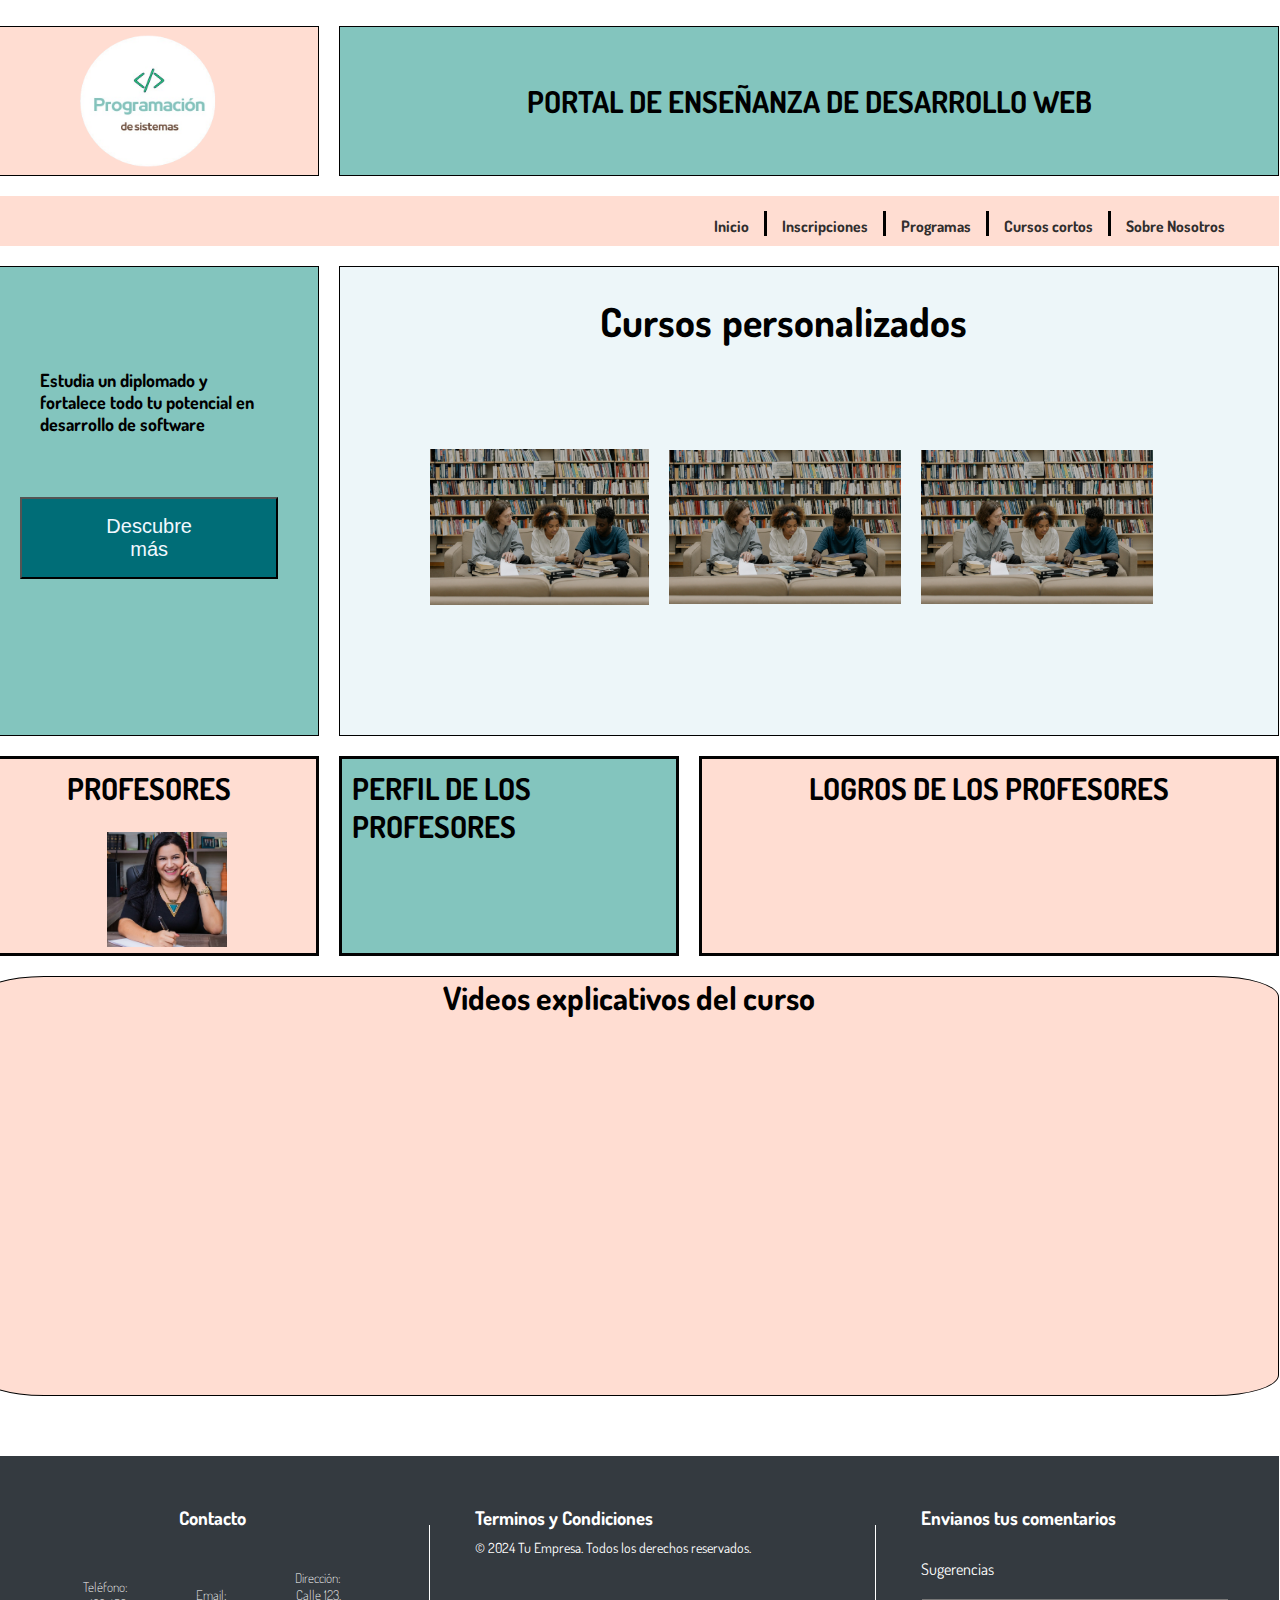
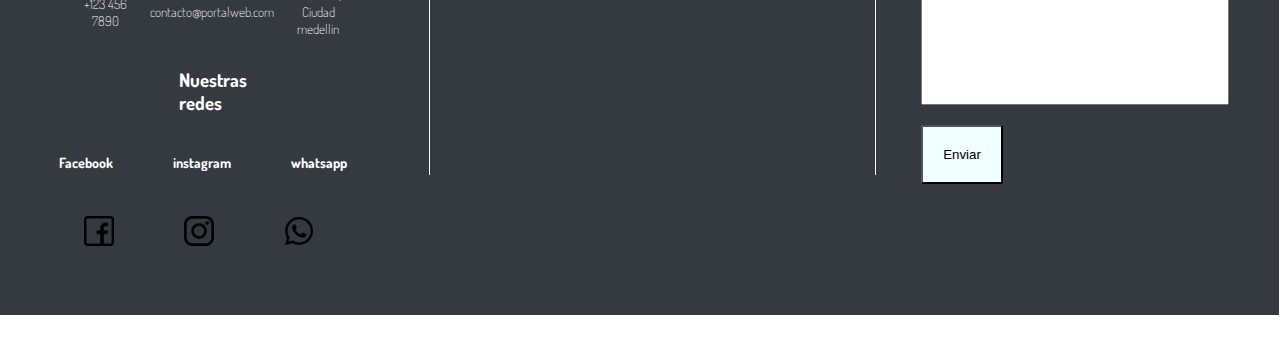
<file: index.html>
<!DOCTYPE html>
<html lang="en">
<head>
    <meta charset="UTF-8">
    <meta name="viewport" content="width=device-width, initial-scale=1.0">
    <title>Document</title>
    <link rel="stylesheet" href="style.css">

    <link rel="preconnect" href="https://fonts.googleapis.com">
    <link rel="preconnect" href="https://fonts.gstatic.com" crossorigin>
    <link href="https://fonts.googleapis.com/css2?family=Dosis:wght@200..800&family=Play:wght@400;700&display=swap" rel="stylesheet">


</head>
<body>
    <div class="container-p">

        
        <div class="cont-h c1"><img class="img-logo" src="imagenes/Feminine_Butterfly_Logo__5_-removebg-preview.png" alt="logo" width="190px" height="auto"></div>

        <div class="cont-h c2">
                <h1>PORTAL DE ENSEÑANZA DE DESARROLLO WEB</h1>
        </div>

        <div class="cont-h c3" >
            <nav> 
               
                <ul>
                    <li><a href="index.html"><h3 class="nave">Inicio</h3></a></li>
                    <div class="linea"></div>
                    <li><a href="inscripciones.html"><h3>Inscripciones</h3></a></li>
                    <div class="linea"></div>
                    <li><a href="programas.html"><h3>Programas</h3></a></li>
                    <div class="linea"></div>
                    <li><a href="cursos-cortos.html"><h3>Cursos cortos</h3></a></li>
                    <div class="linea"></div>
                    <li><a href="contacto.html"><h3 class="nave">Sobre Nosotros</h3></a></li>
                
                </ul>
            </nav>
        </div>

        <div class="cont-h c4">
            <div class="parrafo"><h2>Estudia un diplomado y fortalece todo tu potencial en desarrollo de software</h2>
            </div>
            <button><a class="button" href="programas.html">Descubre más</a></button>
        </div>



       
       
<div class="cont-h c5">
    <div class="titulo-imagenes"><h1>Cursos</h1> <h1>personalizados</h1></div>
            <div class="carousel">
                    <div class="slides">
                        <div class="slide"><a class="link" href=""><img class="img-1" src="imagenes/pexels-cottonbro-6344239.jpg" alt="img1"></a></div>
                        <div class="slide"><a class="link" href=""><img class="img-2" src="imagenes/pexels-pavel-danilyuk-5496463.jpg" alt="img2" width="150px"height="150px"></a></div>
                        <div class="slide"><a class="link" href=""><img class="img-3" src="imagenes/pexels-fauxels-3184644.jpg" alt="img3"></a></div> 
                  </div>
              </div>


                

                <div class="carousel">
                    <div class="slides">
                        <div class="slide"><img class="img-1" src="imagenes/pexels-cottonbro-6344239.jpg" alt="img1" > </div>
                        <div class="slide"><img class="img-2" src="imagenes/pexels-pavel-danilyuk-5496463.jpg" alt="img2"></div>
                        <div class="slide"><img class="img-3" src="imagenes/pexels-fauxels-3184644.jpg" alt="img3" ></div>
                       
                    </div>
                </div>

                 

                  <div class="carousel">
                    <div class="slides">
                        <div class="slide"><img class="img-1" src="imagenes/pexels-cottonbro-6344239.jpg" alt="img1"></div>
                        <div class="slide"><img class="img-2" src="imagenes/pexels-pavel-danilyuk-5496463.jpg" alt="img2"></div>
                        <div class="slide"><img class="img-3" src="imagenes/pexels-fauxels-3184644.jpg" alt="img3"></div>
                    </div>
                </div>      
</div>



        
        <div class="cont-h c6">
            <h1>PROFESORES</h1>
            <a href="profesor.html"> 
            <img src="imagenes/attorney-7236482_1280.jpg" alt="img4" >
            </a> 
        </div>

        <div class="cont-h c7">
            <h1>PERFIL DE LOS PROFESORES</h1>
        </div>
        
        <div class="cont-h c8">
            <h1>LOGROS DE LOS PROFESORES</h1>
        </div>
        
        <div class="cont-h c9">
            <h1>Videos explicativos del curso</h1>
        </div>

        <div class="cont-h c10"> 
            <iframe width="250" height="200" src="https://www.youtube.com/embed/adventure1" title="YouTube video player" frameborder="0" allowfullscreen></iframe>
            <iframe width="250" height="200" src="https://www.youtube.com/embed/adventure2" title="YouTube video player" frameborder="0" allowfullscreen></iframe>
            <iframe width="250" height="200" src="https://www.youtube.com/embed/adventure3" title="YouTube video player" frameborder="0" allowfullscreen></iframe>
        </div>

        <div class="cont-h c11">
            <footer class="footer">
                <div class="division2"></div>
                <div class="footer-section parte1">
                    <h3>Contacto</h3></br>
                    <ul>
                        <li>Teléfono: +123 456 7890</li><br>
                        <li>Email: <br>contacto@portalweb.com</li><br>
                        <li>Dirección: <br>Calle 123, Ciudad medellin</li>
                    </ul>
                    <br>
                    <h3>Nuestras redes</h3>
                <div class="redes">
                    <h4 class="redesh1"> Facebook</h4>
                    <h4 class="redesh1"> instagram</h4>
                    <h4 class="redesh1"> whatsapp</h4>
                </div>
        <div class="iconos">

             <a href=""><img src="imagenes/facebook.png" alt="Facebook" width="30px" height="auto"></a> 
             <a href=""><img src="imagenes/logotipo-de-instagram.png" alt="instagram" width="30px" height="auto"></a> 
             <a href=""><img src="imagenes/whatsapp.png" alt="whatsapp" width="30px" height="auto"></a> 
              
        </div>


            
            
                </div>
                <div class="division2"></div>
                <div class="footer-section parte2">
                    <h3>Terminos y Condiciones</h3>
                    <p>&copy; 2024 Tu Empresa. Todos los derechos reservados.</p>
                </div>
                <div class="footer-section parte3">
                    <h3>Envianos tus comentarios</h3>
                    <form action="#" method="post"></br>
                        <label for="full-name" class="buzon">Sugerencias</label></br><br>
                        <input type="text" id="full-name" name="full_name" required></br>
                    </br>
                        <button type="submit" class="formulario3">Enviar</button>
                    </form>



                </footer>
                </div>
            
        </div>
 </div>
</body>
</html>
</file>
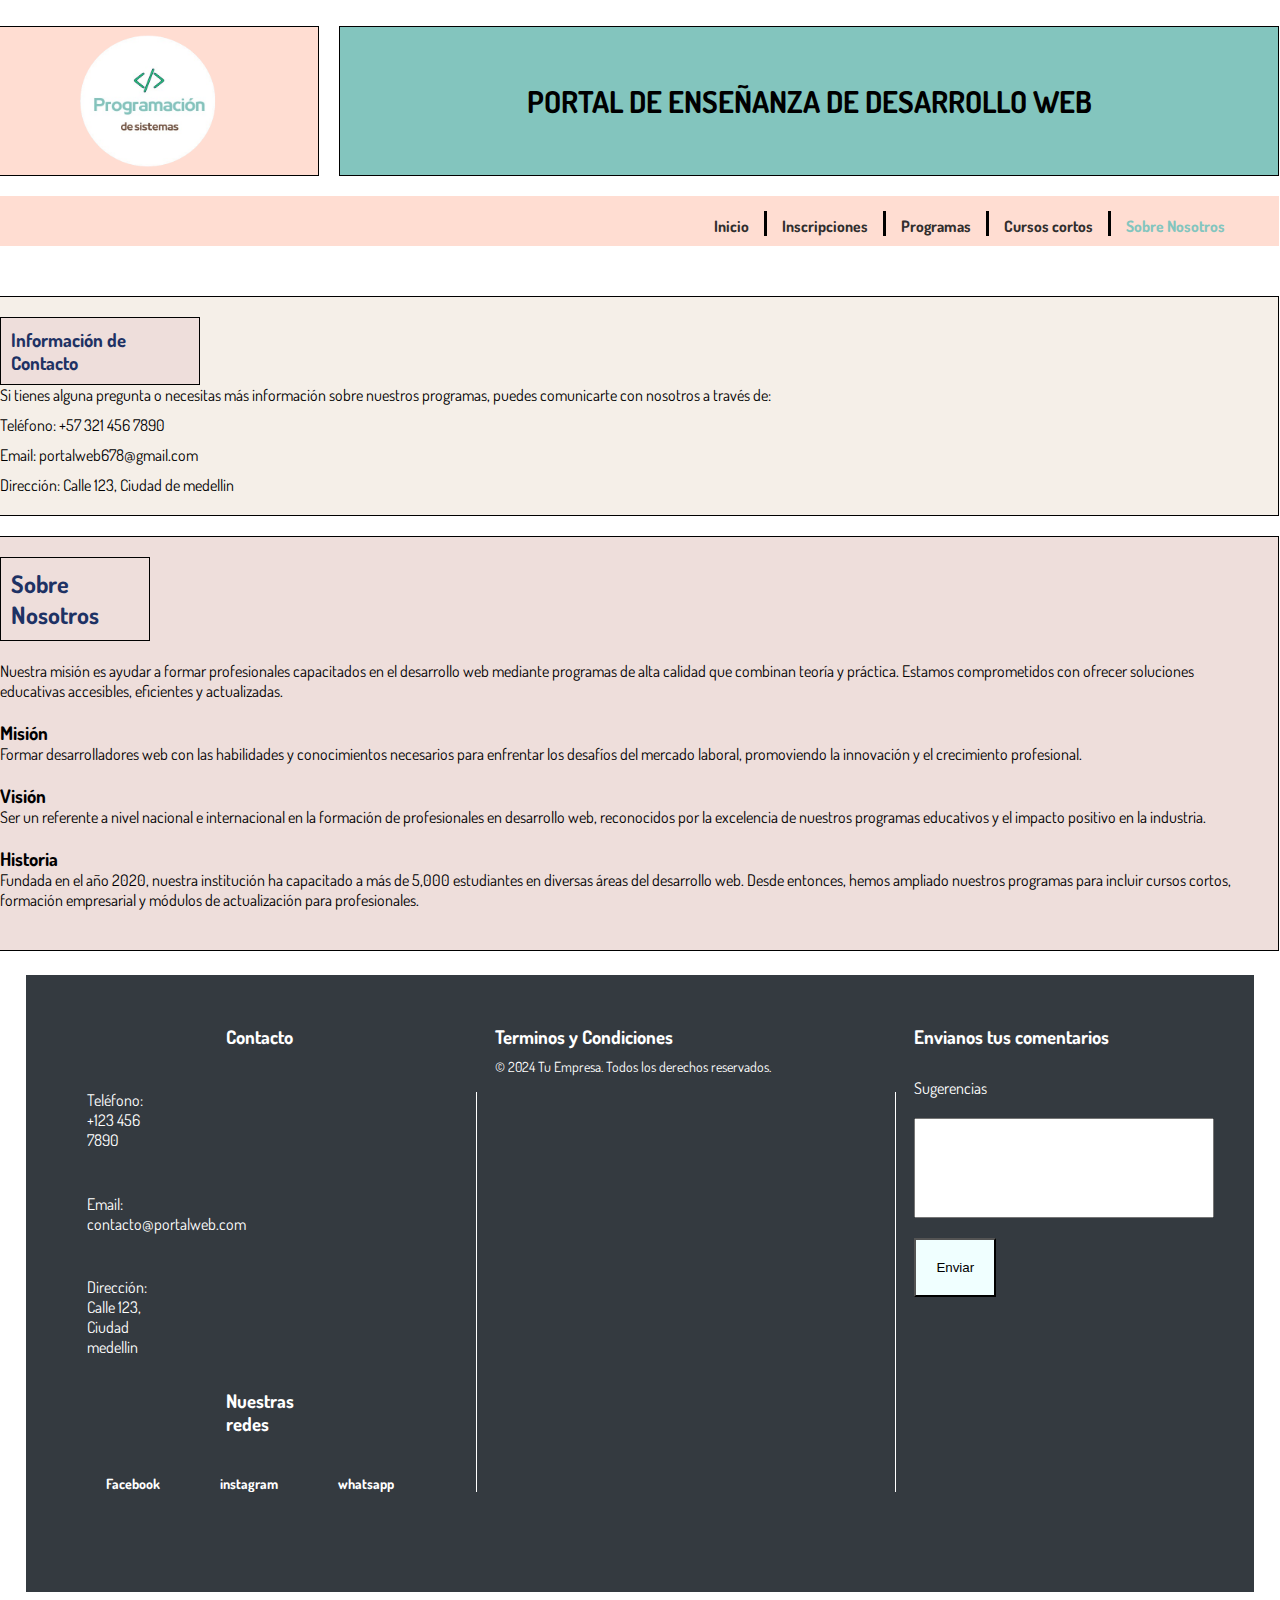
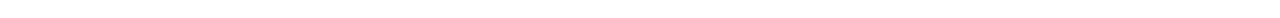
<file: contacto.html>
<!DOCTYPE html>
<html lang="en">
<head>
    <meta charset="UTF-8">
    <meta name="viewport" content="width=device-width, initial-scale=1.0">
    <title>Sobre Nosotros</title>
    <link rel="stylesheet" href="contacto.css">
    <link rel="preconnect" href="https://fonts.googleapis.com">
    <link rel="preconnect" href="https://fonts.gstatic.com" crossorigin>
    <link href="https://fonts.googleapis.com/css2?family=Dosis:wght@200..800&family=Play:wght@400;700&display=swap" rel="stylesheet">
</head>
<body>
    <div class="container-p">
        <div class="cont-h c1"><img class="img-logo" src="imagenes/Feminine_Butterfly_Logo__5_-removebg-preview.png" alt="logo" width="190px" height="auto"></div>

        <div class="cont-h c2">
            <h1>PORTAL DE ENSEÑANZA DE DESARROLLO WEB</h1>
        </div>

        <div class="cont-h c3">
            <nav>
                <ul>
                    <li><a href="index.html"><h3>Inicio</h3></a></li>
                    <div class="linea"></div>
                    <li><a href="inscripciones.html"><h3>Inscripciones</h3></a></li>
                    <div class="linea"></div>
                    <li><a href="programas.html"><h3>Programas</h3></a></li>
                    <div class="linea"></div>
                    <li><a href="cursos-cortos.html"><h3>Cursos cortos</h3></a></li>
                    <div class="linea"></div>
                    <li><a href="contacto.html"><h3 class="nave">Sobre Nosotros</h3></a></li>
                </ul>
            </nav>
        </div>

        <div class="content">
            <h2>Sobre Nosotros</h2>
            <p>Nuestra misión es ayudar a formar profesionales capacitados en el desarrollo web mediante programas de alta calidad que combinan teoría y práctica. Estamos comprometidos con ofrecer soluciones educativas accesibles, eficientes y actualizadas.</p>

            <h3>Misión</h3>
            <p>Formar desarrolladores web con las habilidades y conocimientos necesarios para enfrentar los desafíos del mercado laboral, promoviendo la innovación y el crecimiento profesional.</p>

            <h3>Visión</h3>
            <p>Ser un referente a nivel nacional e internacional en la formación de profesionales en desarrollo web, reconocidos por la excelencia de nuestros programas educativos y el impacto positivo en la industria.</p>

            <h3>Historia</h3>
            <p>Fundada en el año 2020, nuestra institución ha capacitado a más de 5,000 estudiantes en diversas áreas del desarrollo web. Desde entonces, hemos ampliado nuestros programas para incluir cursos cortos, formación empresarial y módulos de actualización para profesionales.</p>
        </div>

        <div class="additional-info">
            <h3>Información de Contacto</h3>
            <p>Si tienes alguna pregunta o necesitas más información sobre nuestros programas, puedes comunicarte con nosotros a través de:</p>
            <ul>
                <li>Teléfono: +57 321 456 7890</li>
                <li>Email: portalweb678@gmail.com</li>
                <li>Dirección: Calle 123, Ciudad de medellin</li>
            </ul>
      </div>
    </div>
    <div class="cont-h c11">
        <footer class="footer">
            <div class="division2"></div>
            <div class="footer-section parte1">
                <h3>Contacto</h3></br>
                <ul>
                    <li>Teléfono: +123 456 7890</li><br>
                    <li>Email: <br>contacto@portalweb.com</li><br>
                    <li>Dirección: <br>Calle 123, Ciudad medellin</li>
                </ul>
                <br>
                <h3>Nuestras redes</h3>
            <div class="redes">
                <h4 class="redesh1"> Facebook</h4>
                <h4 class="redesh1"> instagram</h4>
                <h4 class="redesh1"> whatsapp</h4>
            </div>
    <div class="iconos">

         <a href=""><img src="imagenes/facebook.png" alt="Facebook" width="30px" height="auto"></a> 
         <a href=""><img src="imagenes/logotipo-de-instagram.png" alt="instagram" width="30px" height="auto"></a> 
         <a href=""><img src="imagenes/whatsapp.png" alt="whatsapp" width="30px" height="auto"></a> 
          
    </div>


        
        
            </div>
            <div class="division2"></div>
            <div class="footer-section parte2">
                <h3>Terminos y Condiciones</h3>
                <p>&copy; 2024 Tu Empresa. Todos los derechos reservados.</p>
            </div>
            <div class="footer-section parte3">
                <h3>Envianos tus comentarios</h3>
                <form action="#" method="post"></br>
                    <label for="full-name" class="buzon">Sugerencias</label></br><br>
                    <input type="text" id="full-name" name="full_name" required></br>
                </br>
                    <button type="submit" class="formulario3">Enviar</button>
                </form>



            </footer>
            </div>
        
    </div>
</div>
</body>
</html>
</file>
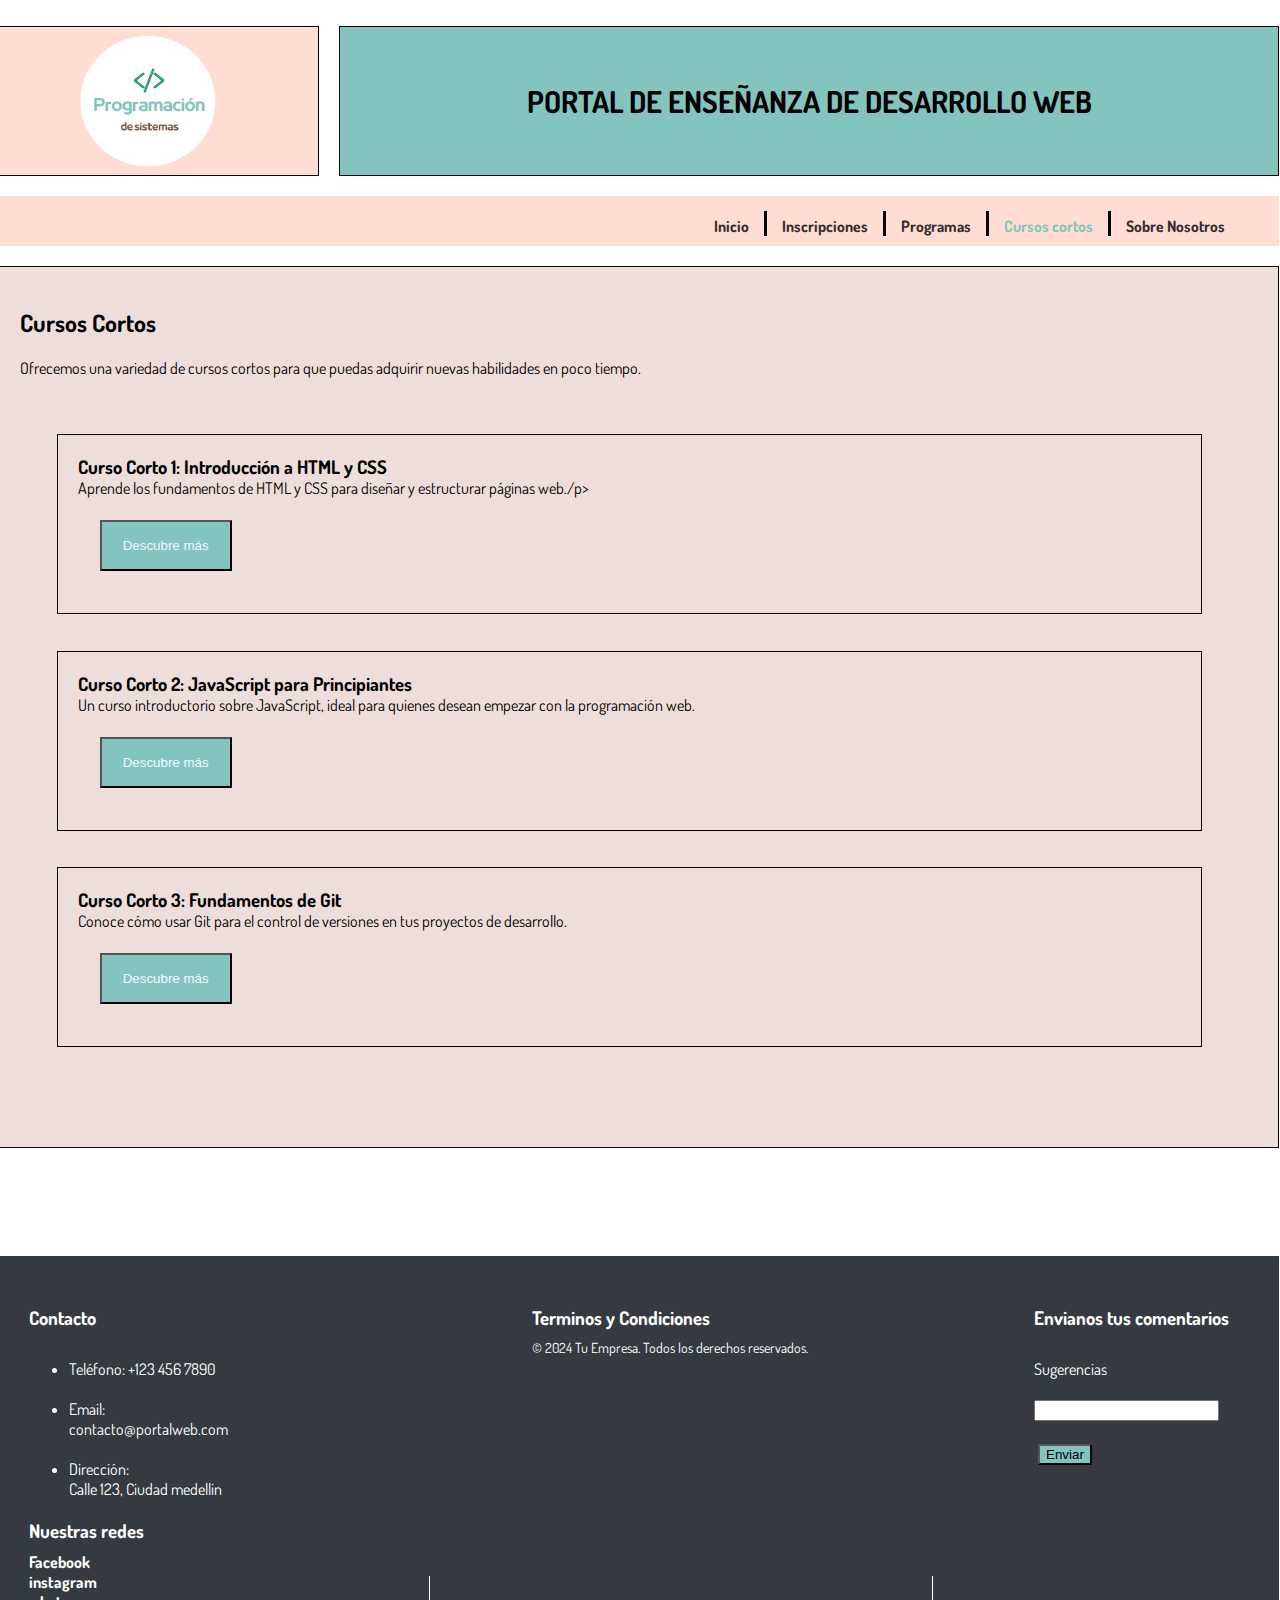
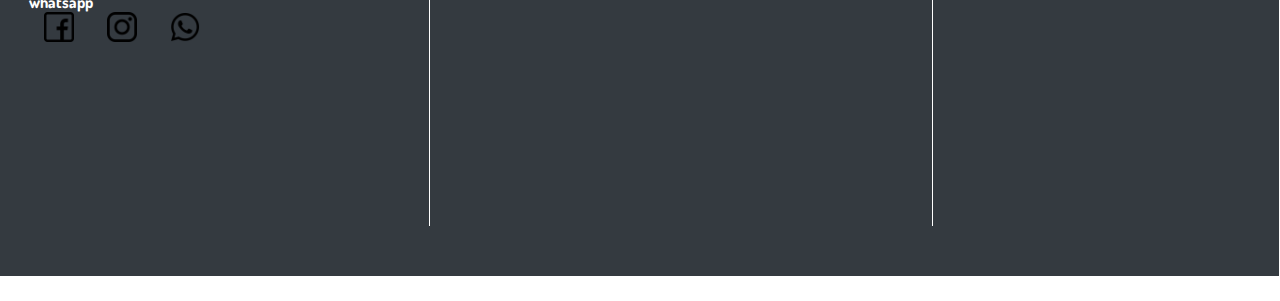
<file: cursos-cortos.html>
<!DOCTYPE html>
<html lang="en">
<head>
    <meta charset="UTF-8">
    <meta name="viewport" content="width=device-width, initial-scale=1.0">
    <title>cursos cortos</title>
    <link rel="stylesheet" href="cursos-cortos.css">
    <link rel="preconnect" href="https://fonts.googleapis.com">
    <link rel="preconnect" href="https://fonts.gstatic.com" crossorigin>
    <link href="https://fonts.googleapis.com/css2?family=Dosis:wght@200..800&family=Play:wght@400;700&display=swap" rel="stylesheet">
</head>
<body>
 
    <div class="container-p">
        <div class="cont-h c1"><img class="img-logo" src="imagenes/Feminine_Butterfly_Logo__5_-removebg-preview.png" alt="logo" width="190px" height="auto"></div>

        <div class="cont-h c2">
                <h1>PORTAL DE ENSEÑANZA DE DESARROLLO WEB</h1>
        </div>

        <div class="cont-h c3" >
            <nav> 
               
                <ul>
                    <li><a href="index.html"><h3>Inicio</h3></a></li>
                    <div class="linea"></div>
                    <li><a href="inscripciones.html"><h3>Inscripciones</h3></a></li>
                    <div class="linea"></div>
                    <li><a href="programas.html"><h3>Programas</h3></a></li>
                    <div class="linea"></div>
                    <li><a href="cursos-cortos.html"><h3  class="nave">Cursos cortos</h3></a></li>
                    <div class="linea"></div>
                    <li><a href="contacto.html"><h3>Sobre Nosotros</h3></a></li>
                </ul>
            </nav>
        </div>


        <main class="c4">
            <div>
                <h2>Cursos Cortos</h2></br>
                <p>Ofrecemos una variedad de cursos cortos para que puedas adquirir nuevas habilidades en poco tiempo.</p>
            </div></br>

       
            <div class="programas">
                <h3>Curso Corto 1: Introducción a HTML y CSS</h3>
                <p>Aprende los fundamentos de HTML y CSS para diseñar y estructurar páginas web./p>
                <button><a class="button" href="">Descubre más</a></button>
            
            </div>
    
          


                <div class="programas">
                    <h3>Curso Corto 2: JavaScript para Principiantes</h3>
                    <p>Un curso introductorio sobre JavaScript, ideal para quienes desean empezar con la programación web.</p>
                    <button><a class="button" href="">Descubre más</a></button>
                </div>
    
    
                <div class="programas">
                    <h3>Curso Corto 3: Fundamentos de Git</h3>
                    <p>Conoce cómo usar Git para el control de versiones en tus proyectos de desarrollo.</p>
                    <button><a class="button" href="">Descubre más</a></button>
                </div>

       


        </main>

   

        <div class="cont-h c11">
            <footer class="footer">
                <div class="division2"></div>
                <div class="footer-section parte1">
                    <h3>Contacto</h3></br>
                    <ul>
                        <li>Teléfono: +123 456 7890</li><br>
                        <li>Email: <br>contacto@portalweb.com</li><br>
                        <li>Dirección: <br>Calle 123, Ciudad medellin</li>
                    </ul>
                    <br>
                    <h3>Nuestras redes</h3>
                <div class="redes">
                    <h4 class="redesh1"> Facebook</h4>
                    <h4 class="redesh1"> instagram</h4>
                    <h4 class="redesh1"> whatsapp</h4>
                </div>
        <div class="iconos">

             <a href=""><img src="imagenes/facebook.png" alt="Facebook" width="30px" height="auto"></a> 
             <a href=""><img src="imagenes/logotipo-de-instagram.png" alt="instagram" width="30px" height="auto"></a> 
             <a href=""><img src="imagenes/whatsapp.png" alt="whatsapp" width="30px" height="auto"></a> 
              
        </div>


            
            
                </div>
                <div class="division2"></div>
                <div class="footer-section parte2">
                    <h3>Terminos y Condiciones</h3>
                    <p>&copy; 2024 Tu Empresa. Todos los derechos reservados.</p>
                </div>
                <div class="footer-section parte3">
                    <h3>Envianos tus comentarios</h3>
                    <form action="#" method="post"></br>
                        <label for="full-name" class="buzon">Sugerencias</label></br><br>
                        <input type="text" id="full-name" name="full_name" required></br>
                    </br>
                        <button type="submit" class="formulario3">Enviar</button>
                    </form>



                </footer>
                </div>
            
        </div>
 </div>
</body>
</html>
</file>
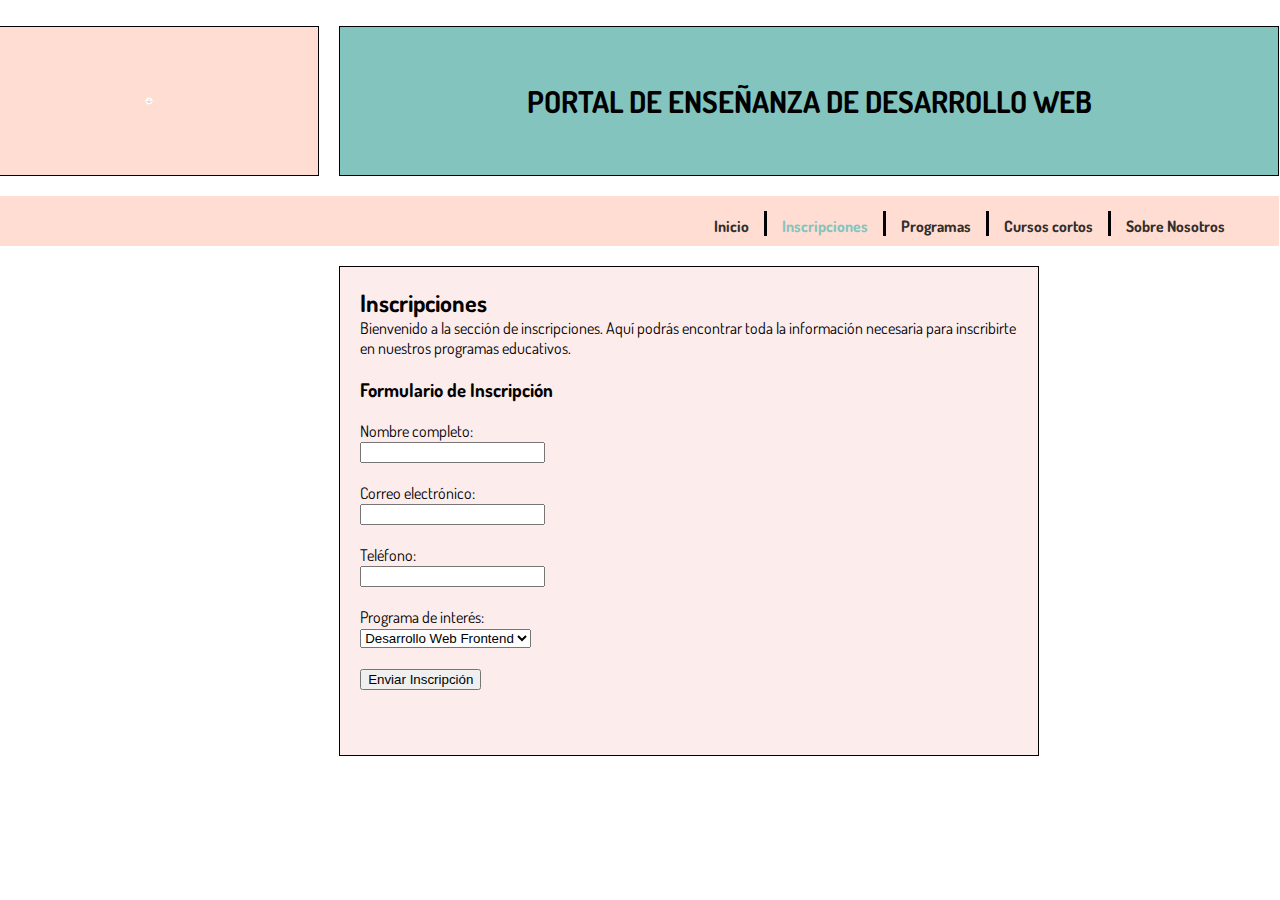
<file: inscripciones.html>
<!DOCTYPE html>
<html lang="en">
<head>
    <meta charset="UTF-8">
    <meta name="viewport" content="width=device-width, initial-scale=1.0">
    <title>Inscripciones</title>
    <link rel="stylesheet" href="inscripciones.css">
    <link rel="preconnect" href="https://fonts.googleapis.com">
    <link rel="preconnect" href="https://fonts.gstatic.com" crossorigin>
    <link href="https://fonts.googleapis.com/css2?family=Dosis:wght@200..800&family=Play:wght@400;700&display=swap" rel="stylesheet">

</head>
<body>
    <div class="container-p">
        <div class="cont-h c1"><img class="img-logo" src="imagenes/Feminine_Butterfly_Logo__5_-removebg-preview.png" alt="logo" width="10px" height="auto"></div>

        <div class="cont-h c2">
            <h1>PORTAL DE ENSEÑANZA DE DESARROLLO WEB</h1>
        </div>

        <div class="cont-h c3">
            <nav>
                <ul>
                    <li><a href="index.html"><h3>Inicio</h3></a></li>
                    <div class="linea"></div>
                    <li><a href="inscripciones.html"><h3 class="nave">Inscripciones</h3></a></li>
                    <div class="linea"></div>
                    <li><a href="programas.html"><h3>Programas</h3></a></li>
                    <div class="linea"></div>
                    <li><a href="cursos-cortos.html"><h3>Cursos cortos</h3></a></li>
                    <div class="linea"></div>
                    <li><a href="contacto.html"><h3 >Sobre Nosotros</h3></a></li>
                </ul>
            </nav>
        </div>

        <div class="content">
            <h2>Inscripciones</h2>
            <p>Bienvenido a la sección de inscripciones. Aquí podrás encontrar toda la información necesaria para inscribirte en nuestros programas educativos.</p>
        </br>

        <div class="formulario1">
            <h3>Formulario de Inscripción</h3>
                 <form action="#" method="post"></br>
                <label for="full-name">Nombre completo:</label></br>
                <input type="text" id="full-name" name="full_name" required></br>
                
            </br><label for="email">Correo electrónico:</label></br>
                <input type="email" id="email" name="email" required></br>
                
            </br><label for="phone">Teléfono:</label></br>
                <input type="tel" id="phone" name="phone" required></br>
                
            </br><label for="program">Programa de interés:</label> </br>
            <select id="program" name="program" required></br>
                    <option value="frontend">Desarrollo Web Frontend</option>
                    <option value="backend">Desarrollo Web Backend</option>
                    <option value="fullstack">Desarrollo Full Stack</option>
                </select>
            </br>
        </br>
                
                <button type="submit">Enviar Inscripción</button>
            </form>
        </div>
</div>






<div class="cont-h c11">
    <footer class="footer">
        <div class="division2"></div>
        <div class="footer-section parte1">
            <h3>Contacto</h3></br>
            <ul>
                <li>Teléfono: +123 456 7890</li><br>
                <li>Email: <br>contacto@portalweb.com</li><br>
                <li>Dirección: <br>Calle 123, Ciudad medellin</li>
            </ul>
            <br>
            <h3>Nuestras redes</h3>
        <div class="redes">
            <h4 class="redesh1"> Facebook</h4>
            <h4 class="redesh1"> instagram</h4>
            <h4 class="redesh1"> whatsapp</h4>
        </div>
<div class="iconos">

     <a href=""><img src="imagenes/facebook.png" alt="Facebook" width="30px" height="auto"></a> 
     <a href=""><img src="imagenes/logotipo-de-instagram.png" alt="instagram" width="30px" height="auto"></a> 
     <a href=""><img src="imagenes/whatsapp.png" alt="whatsapp" width="30px" height="auto"></a> 
      
</div>
            </div>
        <div class="division2"></div>
        <div class="footer-section parte2">
            <h3>Terminos y Condiciones</h3>
            <p>&copy; 2024 Tu Empresa. Todos los derechos reservados.</p>
        </div>
        <div class="footer-section parte3">
            <h3>Envianos tus comentarios</h3>
            <form action="#" method="post"></br>
                <label for="full-name" class="buzon">Sugerencias</label></br><br>
                <input type="text" id="full-name" name="full_name" required></br>
            </br>
                <button type="submit" class="formulario3">Enviar</button>
            </form>
        </footer>
        </div>
    
</div>
</div>
</body>
</html>
</file>
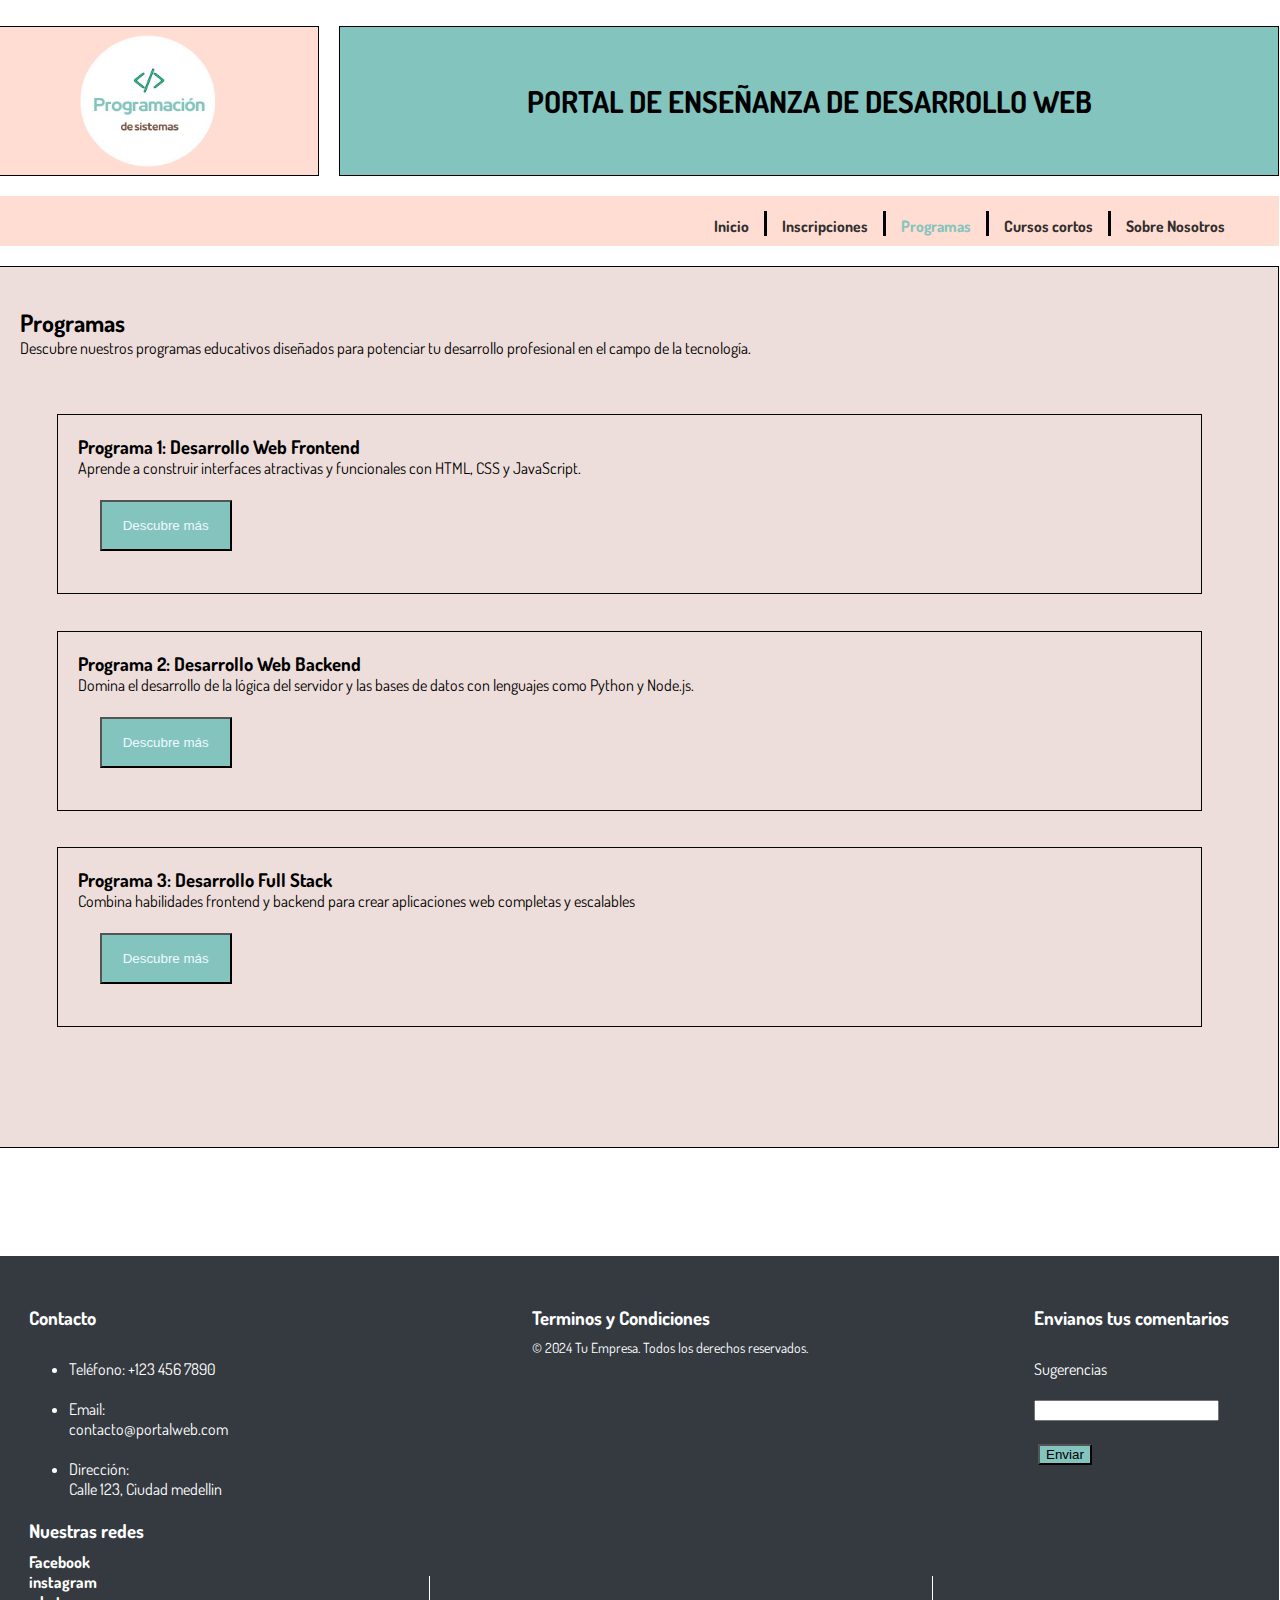
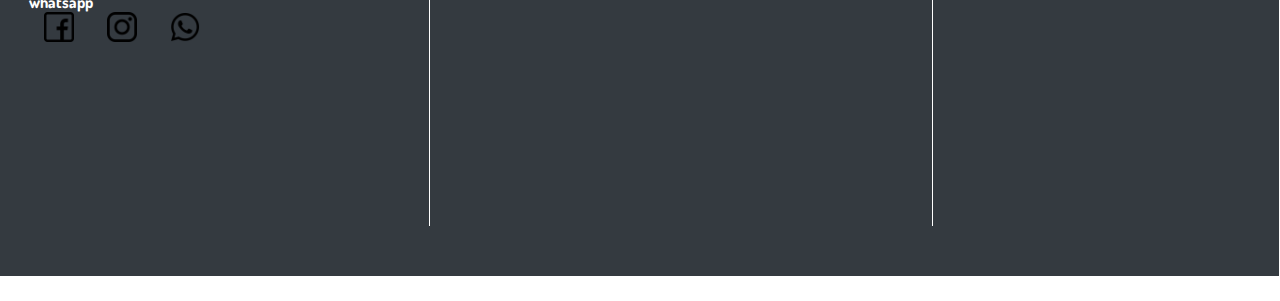
<file: programas.html>
<!DOCTYPE html>
<html lang="en">
<head>
    <meta charset="UTF-8">
    <meta name="viewport" content="width=device-width, initial-scale=1.0">
    <title>Programas</title>
    <link rel="stylesheet" href="cursos-cortos.css">
    <link rel="preconnect" href="https://fonts.googleapis.com">
    <link rel="preconnect" href="https://fonts.gstatic.com" crossorigin>
    <link href="https://fonts.googleapis.com/css2?family=Dosis:wght@200..800&family=Play:wght@400;700&display=swap" rel="stylesheet">

</head>
<body>
    <div class="container-p">
        <div class="cont-h c1"><img class="img-logo" src="imagenes/Feminine_Butterfly_Logo__5_-removebg-preview.png" alt="logo" width="190px" height="auto"></div>

        <div class="cont-h c2">
                <h1>PORTAL DE ENSEÑANZA DE DESARROLLO WEB</h1>
        </div>

        <div class="cont-h c3" >
            <nav> 
               
                <ul>
                    <li><a href="index.html"><h3>Inicio</h3></a></li>
                    <div class="linea"></div>
                    <li><a href="inscripciones.html"><h3>Inscripciones</h3></a></li>
                    <div class="linea"></div>
                    <li><a href="programas.html"><h3 class="nave1">Programas</h3></a></li>
                    <div class="linea"></div>
                    <li><a href="cursos-cortos.html"><h3>Cursos cortos</h3></a></li>
                    <div class="linea"></div>
                    <li><a href="contacto.html"><h3>Sobre Nosotros</h3></a></li>
                </ul>
            </nav>
        </div>


        <main class="c4">
            <div>
                <h2>Programas</h2>
                <p>Descubre nuestros programas educativos diseñados para potenciar tu desarrollo profesional en el campo de la tecnología.</br></p>
            </div></br>

       
            <div class="programas">
                <h3>Programa 1: Desarrollo Web Frontend</h3>
                <p>Aprende a construir interfaces atractivas y funcionales con HTML, CSS y JavaScript.</p>
                <button><a class="button" href="">Descubre más</a></button>
            
            </div>
    
    
                <div class="programas">
                    <h3>Programa 2: Desarrollo Web Backend</h3>
                    <p>Domina el desarrollo de la lógica del servidor y las bases de datos con lenguajes como Python y Node.js.</p>
                    <button><a class="button" href="">Descubre más</a></button>
                </div>
    
    
                <div class="programas">
                    <h3>Programa 3: Desarrollo Full Stack</h3>
                    <p>Combina habilidades frontend y backend para crear aplicaciones web completas y escalables</p>
                    <button><a class="button" href="">Descubre más</a></button>
                </div>

       


        </main>

   
        <div class="cont-h c11">
            <footer class="footer">
                <div class="division2"></div>
                <div class="footer-section parte1">
                    <h3>Contacto</h3></br>
                    <ul>
                        <li>Teléfono: +123 456 7890</li><br>
                        <li>Email: <br>contacto@portalweb.com</li><br>
                        <li>Dirección: <br>Calle 123, Ciudad medellin</li>
                    </ul>
                    <br>
                    <h3>Nuestras redes</h3>
                <div class="redes">
                    <h4 class="redesh1"> Facebook</h4>
                    <h4 class="redesh1"> instagram</h4>
                    <h4 class="redesh1"> whatsapp</h4>
                </div>
        <div class="iconos">

             <a href=""><img src="imagenes/facebook.png" alt="Facebook" width="30px" height="auto"></a> 
             <a href=""><img src="imagenes/logotipo-de-instagram.png" alt="instagram" width="30px" height="auto"></a> 
             <a href=""><img src="imagenes/whatsapp.png" alt="whatsapp" width="30px" height="auto"></a> 
              
        </div>


            
            
                </div>
                <div class="division2"></div>
                <div class="footer-section parte2">
                    <h3>Terminos y Condiciones</h3>
                    <p>&copy; 2024 Tu Empresa. Todos los derechos reservados.</p>
                </div>
                <div class="footer-section parte3">
                    <h3>Envianos tus comentarios</h3>
                    <form action="#" method="post"></br>
                        <label for="full-name" class="buzon">Sugerencias</label></br><br>
                        <input type="text" id="full-name" name="full_name" required></br>
                    </br>
                        <button type="submit" class="formulario3">Enviar</button>
                    </form>



                </footer>
                </div>
            
        </div>
 </div>
</body>
</html>









































































































































































































        <!-- <main class="cont-h c4">
           <div><h2>Programas</h2>
            <p>Descubre nuestros programas educativos diseñados para potenciar tu desarrollo profesional en el campo de la tecnología.</p>
        </div>


        <div class="programas">
            <h3>Programa 1: Desarrollo Web Frontend</h3>
            <p>Aprende a construir interfaces atractivas y funcionales con HTML, CSS y JavaScript.</p>
            <button><a class="button" href="">Descubre más</a></button>
        
        </div>


            <div class="programas">
                <h3>Programa 2: Desarrollo Web Backend</h3>
                <p>Domina el desarrollo de la lógica del servidor y las bases de datos con lenguajes como Python y Node.js.</p>
                <button><a class="button" href="">Descubre más</a></button>
            </div>


            <div class="programas">
                <h3>Programa 3: Desarrollo Full Stack</h3>
                <p>Combina habilidades frontend y backend para crear aplicaciones web completas y escalables.</p>
                <button><a class="button" href="">Descubre más</a></button>
            </div>
        </main>

   

        <div class="cont-h c11">
            <footer class="footer">
                <div class="division2"></div>
                <div class="footer-section parte1">
                    <h3>Sección 1</h3>
                    <p>lorem hsbjcdbm.</p>
                </div>
                <div class="division2"></div>
                <div class="footer-section parte2">
                    <h3>Sección 2</h3>
                    <p>kjdfhafdhjajhavkfkjkjaj.</p>
                </div>
                <div class="footer-section parte3">
                    <h3>Sección 3</h3>
                    <p>kdjfadfnandnn,nvn</p>
                </footer>
                </div>
            
        </div>
 </div>
</body>
</html>

</body>
</html>
 -->
</file>
<file: style.css>
*{margin: 0;

}

body{

    font-family: "Dosis", sans-serif;
    font-optical-sizing: auto;
    font-weight: weight;
    font-style: normal;
 
    margin:2%;

}

.container-p{
        padding-left:8%;
        max-width: 100%;
        background-color: rgb(255, 255, 255);
        justify-content: center;
        display: grid;
        grid-template-columns: repeat(12, 100px);
        grid-template-rows: 150px 50px 250px 200px 200px 200px 200px ;
        gap: 20px;
       
      


}



.cont-h{
    align-items: baseline;
    width: auto;



}

.c1{
    background-color:#FFDDD2 ;
    width: auto;
    grid-column: 1/4;
    display: flex;
    justify-content: center;
    align-items: center;
    border: 1px solid black;

}

.c1 img{
border-radius: 20%;

}
.c2{
    background-color: #83C5BE;
    width: auto;
    grid-column: 4/12;
    display: flex;
    justify-content: center;
    align-items: center;
    font-size: 15px;
    border: 1px solid black;
    
}

.c3{
    background-color:#FFDDD2  ;
    width: auto;
    grid-column: 1/12;
    
    


}
nav{display: flex;
    justify-content:flex-end;
    margin-top: 5px;
    


}

.linea{
    margin-top: 10px;
    border-left: 3px solid black;
    height: 25px;


}

.c4{
    background-color:#83C5BE; 
    grid-row: 3/5;
    grid-column: 1/4;
    width: auto;
    justify-content: center;
    justify-content:space-between;
    align-items: center;
    padding: 40px;
    border: 1px solid black;
    

}
.c5{
    background-color:#EDF6F9  ;
    grid-column:4/12 ;
    grid-row:3/5 ;
    width: auto;
    display: flex;
    justify-content: center;
    align-items: center;
    border: 1px solid black;


}

.c6{

    font-size:15px;
    background-color:#FFDDD2;
    border: solid 3px  rgb(2, 2, 2);
    grid-column:1/4;
    grid-row:5/6;
    width:auto;
    
}
.c6 h1{
 display:flex;
 justify-content:center;
    align-items:center;
    padding:10px;
}

a:hover{
    color:#83C5BE;

}
.c6 img{

    padding-left:110px;
    padding-top:15px;
    width: 120px; 
    height: auto; 
    border-radius: 0%;
    object-fit: cover;
    
}

.c7{
    background-color:#83C5BE   ;
    width: auto;
    grid-column: 4/7;
    grid-row:5/6;
    border: solid 3px  rgb(2, 2, 2);
    font-size:15px;


    
}
 .c7 h1{
    display:flex;
    justify-content:center;
    align-items:center;
    padding:10px

 }




.c8{
    background-color: #FFDDD2;
    width: auto;
    grid-column: 7/12;
    grid-row: 5/6;
    border:solid 3px rgb(2, 2, 2);
    font-size:15px;

}

.c8 h1{
    display:flex;
    justify-content:center;
       align-items:center;
       padding:10px;
       
   }
   

.c9{
    background-color:#FFDDD2  ;
    grid-row: 7/8;
    grid-column: 1/12;
    grid-row:6/8;
    width: auto;
    text-align:center;
    border: 1px solid black;
    border-radius:5% ;
}


.c10{

    width:auto;
   
    display:flex;
    grid-column:1/12;
    grid-row:6/8;
    margin:auto;
    justify-content:center;
    gap:70px;


}
.c11{
    background-color:rgb(105, 105, 98)   ;
    width: auto;
    grid-row: 10/12;
    grid-column: 1/12;
}




a{
    text-decoration: none;
    padding: 15px;
    color: rgb(49, 46, 46);
}
 li{
    display: flex;
    text-align: center;
    font-weight:100;
    font-size: smaller;



 }
 ul{
  display: flex;
  margin-right: 3%;
  margin-left: 3%;
      }


.parrafo{
    display: flex;
    align-items:center;
    font-size: 12px;
    padding: 20px;
    height: 150px;

}

button{
    display: flex;
    align-items: center;
    justify-content: center;
    background-color: #006D77;
    padding-left: 50px;
    padding-right: 50px;

}
.button{
    color: aliceblue;
    font-size:20px ;
    
}




.titulo-imagenes{

width: 180px;
font-size: 10px;
display: flex;
font-size: 20px;

}



.titulo-imagenes h1{
    margin-left:10px;
    display: flex;
    position: relative;
    top:-180px;
    left:250px;
    
  
   

}



.carousel {
   overflow: hidden;
    margin: 10px;
    display: flex;
    position: relative;
    right: 115px;
    top: 30px;
   
    
}




.slides {
    display: flex;
    animation: slide 8s infinite;
   
    
    
}

.slide {
    flex: 0 0 100%;
    position: relative;
    max-width: 100%;
    
   
}

.slide img {
    width: 100%;
    height: auto;
    object-fit: cover;
}

@keyframes slide {
    0%, 25% { transform: translateX(0); }
    33%, 58% { transform: translateX(-100%); }
    66%, 91% { transform: translateX(-200%); }
}



.footer {
    background-color: #222;
    color: white;
    padding: 20px;
    display:grid;
    grid-template-columns:auto;
    grid-template-rows:auto;
    max-width: 100%;
    padding: 50px;
    align-content:stretch;
    justify-content:center;
    justify-content:space-between;
 }

 .footer-section h3 {
    margin-bottom: 10px;
 }

 .footer-section p {
    font-size: 14px;
 }

 .parte1 {
    grid-column:1/2;
    grid-row: 1/3;
    width:90px;
 }


 .parte1 li{
    display: flex;
    margin: 2%;
    padding: 10px;
    justify-content: center;
    align-items: center;
 }
 .redes{
    display: flex;

 }
 .redesh1{
    padding: 30px;
    font-size: 14px;

   
 }

 .iconos img{
    padding-left: 40px;
 }

 .iconos{
    display: flex;
   
 }

 .parte1 h3{
    padding-left:150px ;
    
 }

 .parte2 {
    grid-column:2/3;
    grid-row: 1/3;
 }

 .parte3 {
    grid-column:3/4;
    grid-row: 1/3;
 }

 .division2 {
    margin-top: -340px;
    border-left: 1px solid white;
    height: 250px;
    margin-left:400px;
 }
 .footer {
    background-color: #343a40;
    color: #ffffff;
    grid-column:1/13;
    grid-row:6/10;
    width:auto;
 }



#full-name{
    height: 100px;
    width: 300px;
}
.formulario3{
   background-color: azure;
    padding: 20px;
}






.c11{
    background-color:rgb(105, 105, 98)   ;
    width: auto;
    grid-row: 10/12;
    grid-column: 1/12;
}
</file>
<file: contacto.css>
* {
    margin: 0;
    padding: 0;
    box-sizing: border-box;
}

body {
    font-family: "Dosis", sans-serif;
    margin: 2%;
}

.container-p {
    padding-left: 8%;
    max-width: 100%;
    background-color: rgb(255, 255, 255);
    justify-content: center;
    display: grid;
    grid-template-columns: repeat(12, 100px);
    grid-template-rows: 150px 50px 250px auto;
    gap: 20px;
}

.cont-h {
    align-items: baseline;
    width: auto;
}

.c1 {
    background-color: #FFDDD2 ;
    grid-column: 1/4;
    display: flex;
    justify-content: center;
    align-items: center;
    border: 1px solid black;
}

.c1 img {
    border-radius: 20%;
}

.c2 {
    background-color:#83C5BE;
    grid-column: 4/12;
    display: flex;
    justify-content: center;
    align-items: center;
    font-size: 15px;
    border: 1px solid black;
}

.c3 {
    background-color: #FFDDD2 ;
    grid-column: 1/12;
}

nav {
    display: flex;
    justify-content: flex-end;
    margin-top: 5px;
}

.linea {
    margin-top: 10px;
    border-left: 3px solid black;
    height: 25px;
}

nav ul {
    display: flex;
    margin-right: 3%;
    margin-left: 3%;
}

nav ul li {
    display: flex;
    text-align: center;
    font-weight: 100;
    font-size: smaller;
}

nav ul li a {
    text-decoration: none;
    padding: 15px;
    color: rgb(49, 46, 46);
}

.content {
    background-color:#eededb ;
    padding: 20px;
    grid-column: 1/12;
    grid-row: 4/5;
    border: 1px solid black;
}

.content h2 {
    color: rgb(30, 50, 100);
    margin-bottom: 20px;
    border: 1px solid black;
    width: 150px;
    padding: 10px;
    background-color:#eededb; 


}

.content p {
    margin-bottom: 20px;
}

.additional-info {
    grid-column: 1/12;
    margin-top: 30px;
    background-color: rgb(245, 239, 232);
    padding: 20px;
    border: 1px solid black;
    

}

.additional-info h3 {
    color: rgb(30, 50, 100);
    border: 1px solid black;
    width: 200px;
    background-color:#eededb; 
    padding: 10px;
}

.additional-info ul {
    list-style-type: none;
    

}

.additional-info ul li {
    margin: 10px 0;
}



 .nave{
    color:#83C5BE;;
}
 



.footer {
    background-color: #222;
    color: white;
    padding: 20px;
    display:grid;
    grid-template-columns:auto;
    grid-template-rows:auto;
    max-width: 100%;
    padding: 50px;
    align-content:stretch;
    justify-content:center;
    justify-content:space-between;
    margin-top: 2%;
    padding-right: 40px;
 }

 .footer-section h3 {
    margin-bottom: 10px;
 }

 .footer-section p {
    font-size: 14px;
 }

 .parte1 {
    grid-column:1/2;
    grid-row: 1/3;
    width:90px;
 }


 .parte1 li{
    display: flex;
    margin: 2%;
    padding: 10px;
    display: flex;
 }
 .redes{
    display: flex;

 }
 .redesh1{
    padding: 30px;
    font-size: 14px;

   
 }

 .iconos img{
    padding-left: 40px;
 }

 .iconos{
    display: flex;
   
 }

 .parte1 h3{
    padding-left:150px ;
    
 }

 .parte2 {
    grid-column:2/3;
    grid-row: 1/3;
 }

 .parte3 {
    grid-column:3/4;
    grid-row: 1/3;
 }

 .division2 {
    margin-top: -450px;
    border-left: 1px solid white;
    height: 400px;
    margin-left:400px;
 }
 .footer {
    background-color: #343a40;
    color: #ffffff;
    grid-column:1/13;
    grid-row:6/10;
    width:auto;
 }



#full-name{
    height: 100px;
    width: 300px;
}
.formulario3{
   background-color: azure;
    padding: 20px;
}
</file>
<file: cursos-cortos.css>
*{margin: 0;

}

body{

    font-family: "Dosis", sans-serif;
    font-optical-sizing: auto;
    font-weight: weight;
    font-style: normal;
    margin:2%;

}

.container-p{
     
       padding-left:8%;
       max-width: 100%;
       background-color: rgb(255, 255, 255);
       justify-content: center;
       display: grid;
       grid-template-columns: repeat(12, 100px);
       grid-template-rows: 150px 50px 250px 200px 200px 200px;
       gap: 20px;


}



.cont-h {
    align-items: baseline;
    width: auto;
}

.c1 {
    background-color: #FFDDD2 ;
    grid-column: 1/4;
    display: flex;
    justify-content: center;
    align-items: center;
    border: 1px solid black;
}

.c1 img {
    border-radius: 20%;
}

.c2 {
    background-color:#83C5BE;
    grid-column: 4/12;
    display: flex;
    justify-content: center;
    align-items: center;
    font-size: 15px;
    border: 1px solid black;
}

.c3 {
    background-color: #FFDDD2 ;
    grid-column: 1/12;
}

nav {
    display: flex;
    justify-content: flex-end;
    margin-top: 5px;
}

.linea {
    margin-top: 10px;
    border-left: 3px solid black;
    height: 25px;
}

nav ul {
    display: flex;
    margin-right: 3%;
    margin-left: 3%;
}

nav ul li {
    display: flex;
    text-align: center;
    font-weight: 100;
    font-size: smaller;
}

nav ul li a {
    text-decoration: none;
    padding: 15px;
    color: rgb(49, 46, 46);
}












.c4{
    border:1px solid black;
    grid-row: 3/6;
    grid-column: 1/12;
    width: auto;
    height:800px;
    justify-content: center;
    align-items: center;
    padding: 40px;
    background-color:#eededb; 
    
}


.c11{
    background-color:white   ;
    width: auto;
    grid-row: 10/12;
    grid-column: 1/12;
}




a{
    text-decoration: none;
    padding: 15px;
    color: rgb(49, 46, 46);
}






button{
    display: flex;
    align-items: center;
    background-color:#83C5BE;
    margin: 2%;

}
.nave{
    color: #83C5BE;

}
a:hover{
    color:#78b9b3;

}

.nave1{
    color: #83C5BE;;

}
.button{
    color: aliceblue;
}




.programas{
    border: 1px solid rgb(5, 5, 5);
    margin:3%;
    padding:20px;
}






.footer {
    background-color: #343a40;
    color: white;
    padding: 20px;
    display:grid;
    grid-template-columns:auto;
    grid-template-rows:auto;
    max-width: 100%;
    padding: 50px;
    align-content:stretch;
    justify-content:center;
    justify-content:space-between;
 }

 .footer-section h3 {
    margin-bottom: 10px;
 }

 .footer-section p {
    font-size: 14px;
 }

 .parte1 {
    grid-column:1/2;
    grid-row: 1/3;
 }

 .parte2 {
    grid-column:2/3;
    grid-row: 1/3;
 }

 .parte3 {
    grid-column:3/4;
    grid-row: 1/3;
 }

 .division2 {
    margin-top: -70px;
    border-left: 1px solid white;
    height: 250px;
    margin-left:400px;
 }
 .footer {
    background-color: #343a40;
    color: #ffffff;
    grid-column:1/13;
    grid-row:6/10;
    width:auto;
 }
</file>
<file: inscripciones.css>
* {
    margin: 0;
}

body {
    
    font-family: "Dosis", sans-serif;
    font-optical-sizing: auto;
    font-weight: weight;
    font-style: normal;
    margin:2%;

}

.container-p {
    padding-left: 8%;
    max-width: 100%;
    background-color: rgb(255, 255, 255);

    justify-content: center;
    display: grid;
    grid-template-columns: repeat(12, 100px);
    grid-template-rows: 150px 50px 250px 100px 100px ;
    gap: 20px;
    width:auto;
}

.cont-h {
    align-items: baseline;
    width: auto;
}
.nave{
    color:#83C5BE;
}
a:hover{
    color:#83C5BE;

}
.c1 {
    background-color: #FFDDD2 ;
    grid-column: 1/4;
    display: flex;
    justify-content: center;
    align-items: center;
    width:auto;
    border: 1px solid black;
}

.c1 img {
    border-radius: 20%;
}

.c2 {
    background-color: #83C5BE;
    grid-column: 4/12;
    display: flex;
    justify-content: center;
    align-items: center;
    font-size: 15px;
    border: 1px solid black;
}

.c3 {
    background-color:#FFDDD2  ;
    grid-column: 1/12;
}

nav {
    display: flex;
    justify-content: flex-end;
    margin-top: 5px;

}

.linea {
    margin-top: 10px;
    border-left: 3px solid black;
    height: 25px;
}

nav ul {
    display: flex;
    margin-right: 3%;
    margin-left: 3%;
}

nav ul li {
    display: flex;
    text-align: center;
    font-weight: 100;
    font-size: smaller;
}

nav ul li a {
    text-decoration: none;
    padding: 15px;
    color: rgb(49, 46, 46);
}

.content {
  background-color: rgb(252, 236, 236); 
    padding: 20px;

    grid-column: 4/10;
    grid-row: 3/6;
    border: 1px solid black;
}


.footer {
    background-color: #343a40;
    color: white;
    padding: 20px;
    display:grid;
    grid-template-columns:auto;
    grid-template-rows:auto;
    max-width: 100%;
    padding: 50px;
    align-content:stretch;
    justify-content:center;
    justify-content:space-between;
 }

 .footer-section h3 {
    margin-bottom: 10px;
 }

 .footer-section p {
    font-size: 14px;
 }

 .parte1 {
    grid-column:1/2;
    grid-row: 1/3;
 }

 .parte2 {
    grid-column:2/3;
    grid-row: 1/3;
 }

 .parte3 {
    grid-column:3/4;
    grid-row: 1/3;
 }

 .division2 {
    margin-top: -70px;
    border-left: 1px solid white;
    height: 250px;
    margin-left:400px;
 }
 .footer {
    background-color: #343a40;
    color: #ffffff;
    grid-column:1/13;
    grid-row:6/10;
    width:auto;
 }
</file>
